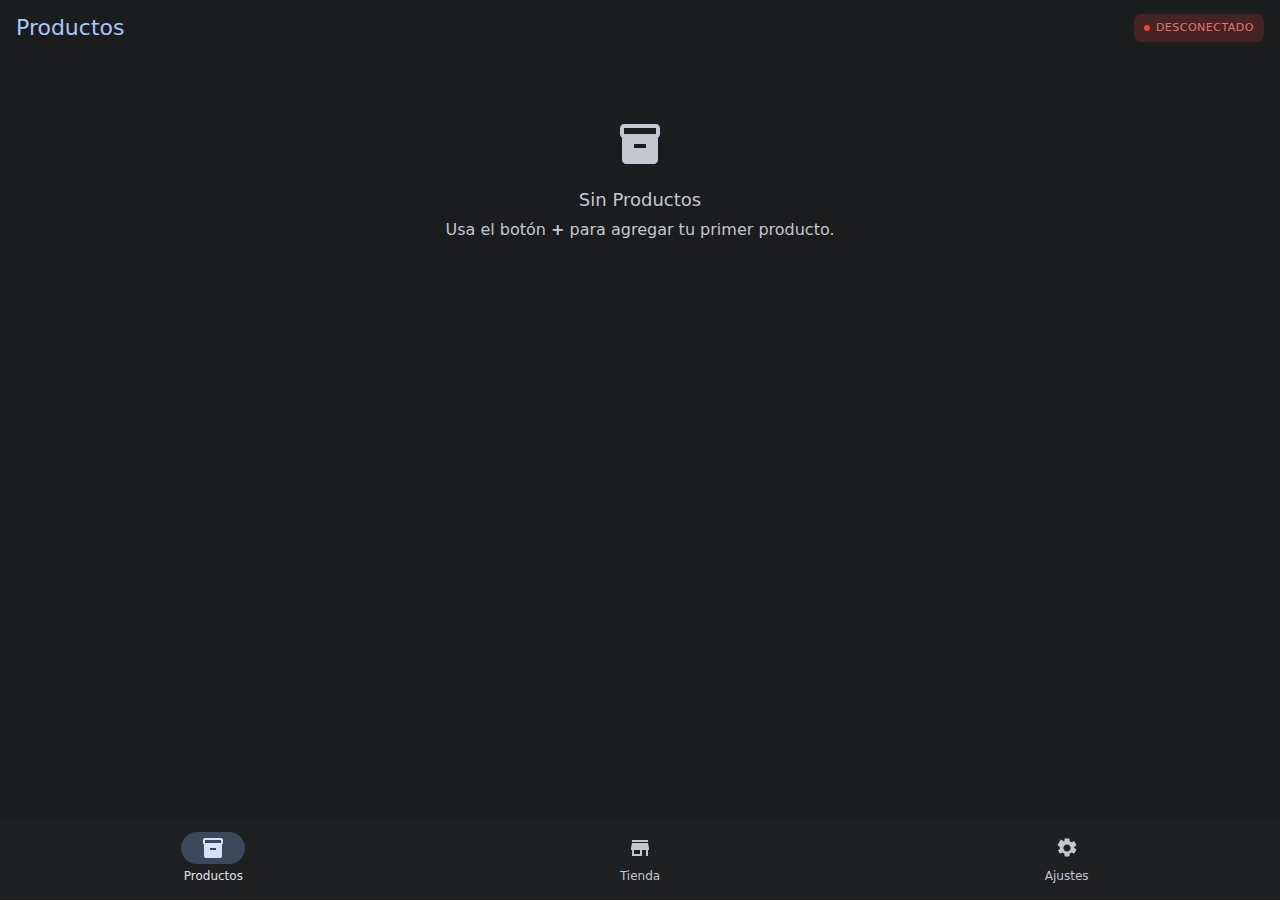
<file: app.html>
<!DOCTYPE html>
<html lang="es">
<head>
    <meta charset="UTF-8">
    <meta name="viewport" content="width=device-width, initial-scale=1.0, user-scalable=no">
    <title>Mi App</title>
    <script src="./supabase.js"></script>
    <style>
        /* Material Design 3 - Blue Dark Theme */
        :root {
            /* Primary colors */
            --md-sys-color-primary: #A8C7FA;
            --md-sys-color-on-primary: #0B3058;
            --md-sys-color-primary-container: #264772;
            --md-sys-color-on-primary-container: #D4E3FF;
            
            /* Secondary colors */
            --md-sys-color-secondary-container: #3A4859;
            --md-sys-color-on-secondary-container: #D6E3F7;
            
            /* Surface colors */
            --md-sys-color-background: #1A1C1E;
            --md-sys-color-on-background: #E2E2E6;
            --md-sys-color-surface: #1A1C1E;
            --md-sys-color-surface-container: #1E2022;
            --md-sys-color-surface-container-high: #292B2D;
            --md-sys-color-on-surface-variant: #C3C7CF;
            --md-sys-color-outline: #8D9199;
            
            /* Error colors */
            --md-sys-color-error: #F2B8B5;
            --md-sys-color-error-container: #8C1D18;
            
            /* Connection status colors */
            --status-checking-bg: rgba(158, 158, 158, 0.2);
            --status-checking-fg: #9e9e9e;
            --status-checking-dot: #757575;
            --status-online-bg: rgba(76, 175, 80, 0.2);
            --status-online-fg: #81c784;
            --status-online-dot: #4caf50;
            --status-offline-bg: rgba(244, 67, 54, 0.2);
            --status-offline-fg: #e57373;
            --status-offline-dot: #f44336;
            
            /* M3 spacing scale (8dp grid) */
            --spacing-1: 4px;
            --spacing-2: 8px;
            --spacing-3: 12px;
            --spacing-4: 16px;
            --spacing-5: 20px;
            --spacing-6: 24px;
            --spacing-8: 32px;
            --spacing-10: 40px;
            --spacing-12: 48px;
        }
        
        /* Global reset and base styles */
        * {
            margin: 0;
            padding: 0;
            box-sizing: border-box;
            -webkit-tap-highlight-color: transparent;
            font-family: 'Roboto', system-ui, -apple-system, sans-serif;
            -webkit-user-select: none;
            user-select: none;
        }
        
        html,
        body {
            height: 100%;
            overflow: hidden;
            background: var(--md-sys-color-background);
            color: var(--md-sys-color-on-background);
        }
        
        /* Splash screen */
        #splash-screen {
            position: fixed;
            inset: 0;
            display: flex;
            flex-direction: column;
            justify-content: center;
            align-items: center;
            gap: var(--spacing-6);
            background: var(--md-sys-color-background);
            z-index: 9999;
            transition: opacity 0.4s ease;
        }
        
        #splash-loader {
            width: var(--spacing-12);
            height: var(--spacing-12);
            border: 4px solid var(--md-sys-color-primary-container);
            border-top-color: var(--md-sys-color-primary);
            border-radius: 50%;
            animation: spin 1s linear infinite;
        }
        
        #splash-text {
            color: var(--md-sys-color-on-surface-variant);
            font-size: 14px;
            font-weight: 400;
            line-height: 20px;
            /* M3 Body Medium */
        }
        
        @keyframes spin {
            to {
                transform: rotate(360deg);
            }
        }

        /* View management */
        .view {
            position: fixed;
            inset: 0;
            display: none;
            flex-direction: column;
            background: var(--md-sys-color-background);
        }
        
        .view.active {
            display: flex;
            animation: fadeIn 0.3s;
        }
        
        @keyframes fadeIn {
            from {
                opacity: 0;
            }
            to {
                opacity: 1;
            }
        }
        
        /* Login and menu views */
        #login-view .content,
        #menu-view .content {
            flex: 1;
            overflow-y: auto;
        }
        
        #login-view .content {
            display: flex;
            flex-direction: column;
            justify-content: center;
            padding: var(--spacing-6);
            max-width: 400px;
            margin: 0 auto;
            width: 100%;
        }
        
        #menu-view .content {
            padding: var(--spacing-4);
            padding-bottom: 96px;
        }
        
        /* Authentication header */
        .auth-header {
            text-align: center;
            margin-bottom: var(--spacing-10);
        }
        
        .auth-header svg {
            width: 64px;
            height: 64px;
            fill: var(--md-sys-color-primary);
            margin-bottom: var(--spacing-4);
        }
        
        .auth-header h1 {
            font-size: 28px;
            font-weight: 400;
            line-height: 36px;
            color: var(--md-sys-color-on-background);
            /* M3 Headline Medium */
        }

        /* M3 Text Field Component */
        .text-field {
            position: relative;
            margin-bottom: var(--spacing-4);
        }
        
        .text-field label {
            position: absolute;
            left: var(--spacing-4);
            top: var(--spacing-2);
            font-size: 12px;
            font-weight: 400;
            line-height: 16px;
            color: var(--md-sys-color-on-surface-variant);
            pointer-events: none;
            transition: all 0.2s;
            /* M3 Body Small */
        }
        
        .text-field input {
            width: 100%;
            height: 56px;
            padding: var(--spacing-5) var(--spacing-4) var(--spacing-2) var(--spacing-4);
            background: var(--md-sys-color-surface-container);
            border: 1px solid var(--md-sys-color-outline);
            border-radius: var(--spacing-3);
            color: var(--md-sys-color-on-background);
            font-size: 16px;
            font-weight: 400;
            line-height: 24px;
            outline: none;
            /* M3 Body Large */
        }
        
        .text-field input:focus {
            border-color: var(--md-sys-color-primary);
            border-width: 2px;
            background: var(--md-sys-color-surface-container);
        }
        
        .text-field input:focus + label {
            color: var(--md-sys-color-primary);
        }

        /* M3 Button Components */
        .btn-filled {
            height: 40px;
            padding: 0 var(--spacing-6);
            background: var(--md-sys-color-primary);
            color: var(--md-sys-color-on-primary);
            border: none;
            border-radius: var(--spacing-5);
            font-size: 14px;
            font-weight: 500;
            line-height: 20px;
            cursor: pointer;
            /* M3 Filled Button - for primary actions */
            /* M3 Label Large */
        }
        
        .btn-text {
            height: 40px;
            padding: 0 var(--spacing-6);
            background: transparent;
            border: none;
            color: var(--md-sys-color-primary);
            font-size: 14px;
            font-weight: 500;
            line-height: 20px;
            cursor: pointer;
            /* M3 Text Button - for secondary/less prominent actions */
            /* M3 Label Large */
        }
        
        /* Top bar */
        .top-bar {
            height: 56px;
            padding: 0 var(--spacing-4);
            background: var(--md-sys-color-surface);
            display: flex;
            align-items: center;
            justify-content: space-between;
            flex-shrink: 0;
        }
        
        .top-bar-title {
            font-size: 22px;
            font-weight: 500;
            line-height: 28px;
            color: var(--md-sys-color-primary);
            /* M3 Title Large */
        }

        /* Connection status chip */
        .status-chip {
            height: 28px;
            padding: 0 10px;
            border-radius: var(--spacing-2);
            display: flex;
            align-items: center;
            gap: 6px;
            font-size: 11px;
            font-weight: 500;
            line-height: 16px;
            text-transform: uppercase;
            letter-spacing: 0.5px;
            background: var(--status-checking-bg);
            color: var(--status-checking-fg);
            /* M3 Label Small */
        }
        
        .status-dot {
            width: 6px;
            height: 6px;
            border-radius: 50%;
            background: var(--status-checking-dot);
        }
        
        .status-chip.checking {
            background: var(--status-checking-bg);
            color: var(--status-checking-fg);
        }
        
        .status-chip.checking .status-dot {
            background: var(--status-checking-dot);
        }
        
        .status-chip.online {
            background: var(--status-online-bg);
            color: var(--status-online-fg);
        }
        
        .status-chip.online .status-dot {
            background: var(--status-online-dot);
        }
        
        .status-chip.offline {
            background: var(--status-offline-bg);
            color: var(--status-offline-fg);
        }
        
        .status-chip.offline .status-dot {
            background: var(--status-offline-dot);
        }

        /* Page management */
        .page {
            display: none;
        }
        
        .page.active {
            display: block;
        }
        
        /* Products grid */
        #products-page {
            display: grid;
            grid-template-columns: repeat(auto-fill, minmax(160px, 1fr));
            gap: var(--spacing-3);
        }
        
        /* M3 Card Component */
        .card {
            background: var(--md-sys-color-surface-container-high);
            border-radius: var(--spacing-4);
            padding: var(--spacing-4);
            margin-bottom: var(--spacing-3);
            display: flex;
            flex-direction: column;
        }
        
        /* Empty state */
        .empty-state {
            grid-column: 1 / -1;
            text-align: center;
            padding: var(--spacing-12) var(--spacing-6);
            color: var(--md-sys-color-on-surface-variant);
        }
        
        .empty-state svg {
            width: var(--spacing-12);
            height: var(--spacing-12);
            fill: currentColor;
            margin-bottom: var(--spacing-4);
        }
        
        .empty-state h3 {
            font-size: 18px;
            font-weight: 500;
            line-height: 24px;
            color: var(--md-sys-color-on-surface);
            margin-bottom: var(--spacing-2);
            /* M3 Title Medium */
        }

        /* Product card */
        .card-product {
            justify-content: space-between;
            min-height: 120px;
        }
        
        .card-product .name {
            font-size: 16px;
            font-weight: 500;
            line-height: 24px;
            color: var(--md-sys-color-on-background);
            /* M3 Body Large */
        }
        
        .card-product .category {
            font-size: 12px;
            font-weight: 400;
            line-height: 16px;
            color: var(--md-sys-color-on-surface-variant);
            margin-top: var(--spacing-1);
            /* M3 Body Small */
        }
        
        .card-product .price {
            font-size: 18px;
            font-weight: 700;
            line-height: 24px;
            color: var(--md-sys-color-primary);
            /* Custom - emphasized price */
        }
        
        .card-actions {
            display: flex;
            justify-content: space-between;
            align-items: center;
            margin-top: var(--spacing-3);
        }
        
        /* Icon button */
        .icon-btn {
            background: none;
            border: none;
            color: var(--md-sys-color-on-surface-variant);
            padding: var(--spacing-2);
            border-radius: 50%;
            cursor: pointer;
            margin: calc(-1 * var(--spacing-2));
            /* M3 Icon Button */
        }
        
        .icon-btn:hover {
            background: rgba(255, 255, 255, 0.08);
        }
        
        .icon-btn:active {
            background: rgba(255, 255, 255, 0.12);
        }

        /* M3 Floating Action Button (FAB) */
        .fab {
            position: fixed;
            bottom: 96px;
            right: var(--spacing-4);
            width: 56px;
            height: 56px;
            background: var(--md-sys-color-primary-container);
            color: var(--md-sys-color-on-primary-container);
            border: none;
            border-radius: var(--spacing-4);
            display: none;
            align-items: center;
            justify-content: center;
            z-index: 50;
            cursor: pointer;
            box-shadow: 0 2px 4px rgba(0, 0, 0, 0.2);
            /* M3 FAB - for primary screen action */
        }
        
        .fab svg {
            width: 24px;
            height: 24px;
            fill: currentColor;
        }
        
        .fab:hover {
            box-shadow: 0 4px 8px rgba(0, 0, 0, 0.3);
        }

        /* M3 Navigation Bar */
        .nav-bar {
            position: fixed;
            bottom: 0;
            left: 0;
            right: 0;
            height: 80px;
            background: var(--md-sys-color-surface-container);
            display: flex;
            justify-content: space-around;
            z-index: 100;
        }
        
        .nav-item {
            flex: 1;
            display: flex;
            flex-direction: column;
            align-items: center;
            gap: var(--spacing-1);
            padding: var(--spacing-3) 0;
            background: none;
            border: none;
            color: var(--md-sys-color-on-surface-variant);
            cursor: pointer;
        }
        
        .nav-icon {
            width: 64px;
            height: 32px;
            border-radius: var(--spacing-4);
            display: flex;
            align-items: center;
            justify-content: center;
            transition: background-color 0.2s;
        }
        
        .nav-icon svg {
            width: 24px;
            height: 24px;
            fill: currentColor;
        }
        
        .nav-item.active .nav-icon {
            background: var(--md-sys-color-secondary-container);
            color: var(--md-sys-color-on-secondary-container);
        }
        
        .nav-item.active {
            color: var(--md-sys-color-on-surface);
        }
        
        .nav-label {
            font-size: 12px;
            font-weight: 500;
            line-height: 16px;
            /* M3 Label Medium */
        }

        /* M3 Modal and Bottom Sheet overlays */
        .modal-overlay,
        .bottom-sheet-overlay {
            position: fixed;
            inset: 0;
            background: rgba(26, 28, 30, 0.6);
            -webkit-backdrop-filter: blur(8px);
            backdrop-filter: blur(8px);
            display: none;
            z-index: 200;
            opacity: 0;
            transition: opacity 0.3s ease;
        }
        
        .bottom-sheet-overlay {
            align-items: flex-end;
        }
        
        .modal-overlay {
            align-items: center;
            justify-content: center;
        }
        
        .bottom-sheet-overlay.active,
        .modal-overlay.active {
            display: flex;
            opacity: 1;
        }
        
        /* M3 Modal */
        .modal {
            background: var(--md-sys-color-surface-container-high);
            border-radius: 28px;
            padding: var(--spacing-6);
            width: 90%;
            max-width: 320px;
        }
        
        .modal-title {
            font-size: 24px;
            font-weight: 400;
            line-height: 32px;
            margin-bottom: var(--spacing-6);
            color: var(--md-sys-color-on-surface);
            /* M3 Headline Small */
        }
        
        .modal-actions {
            display: flex;
            justify-content: flex-end;
            gap: var(--spacing-2);
            margin-top: var(--spacing-6);
        }

        /* M3 Bottom Sheet */
        .bottom-sheet-content {
            background: var(--md-sys-color-surface-container-high);
            width: 100%;
            padding: var(--spacing-4);
            padding-bottom: var(--spacing-8);
            border-radius: 28px 28px 0 0;
            transform: translateY(100%);
            transition: transform 0.3s ease-out;
        }
        
        .bottom-sheet-overlay.active .bottom-sheet-content {
            transform: translateY(0);
        }
        
        .bottom-sheet-title {
            font-size: 20px;
            font-weight: 500;
            line-height: 28px;
            margin-bottom: var(--spacing-4);
            padding: 0 var(--spacing-2);
            white-space: nowrap;
            overflow: hidden;
            text-overflow: ellipsis;
            color: var(--md-sys-color-on-surface);
            /* M3 Title Medium */
        }
        
        .bottom-sheet-item {
            display: flex;
            align-items: center;
            gap: var(--spacing-4);
            width: 100%;
            padding: var(--spacing-3) var(--spacing-2);
            border: none;
            background: transparent;
            color: var(--md-sys-color-on-surface-variant);
            font-size: 16px;
            font-weight: 400;
            line-height: 24px;
            text-align: left;
            border-radius: var(--spacing-2);
            cursor: pointer;
            /* M3 Body Large */
        }
        
        .bottom-sheet-item:active {
            background: rgba(255, 255, 255, 0.05);
        }
        
        .bottom-sheet-item svg {
            width: 24px;
            height: 24px;
            fill: currentColor;
        }
    </style>
</head>
<body>
    <div id="splash-screen">
        <div id="splash-loader"></div>
        <span id="splash-text">Iniciando...</span>
    </div>
    
    <div id="app-container"></div>
    
    <div class="bottom-sheet-overlay" id="bottom-sheet-menu" onclick="closeBottomSheet()"></div>
    <div class="modal-overlay" id="modal-overlay"></div>

    <!-- Templates for dynamic views -->
    <template id="template-login">
        <div id="login-view" class="view">
            <main class="content">
                <header class="auth-header">
                    <svg viewBox="0 0 24 24" aria-hidden="true">
                        <path d="M18 8h-1V6c0-2.76-2.24-5-5-5S7 3.24 7 6v2H6c-1.1 0-2 .9-2 2v10c0 1.1.9 2 2 2h12c1.1 0 2-.9 2-2V10c0-1.1-.9-2-2-2zM9 8V6c0-1.66 1.34-3 3-3s3 1.34 3 3v2H9zm9 12H6V10h12v10zm-6-3c1.1 0 2-.9 2-2s-.9-2-2-2-2 .9-2 2 .9 2 2 2z"/>
                    </svg>
                    <h1>Bienvenido</h1>
                </header>
                
                <form id="login-form" onsubmit="event.preventDefault(); handleLogin();">
                    <div class="text-field">
                        <input 
                            type="email" 
                            id="l-email" 
                            placeholder="Correo electrónico" 
                            autocomplete="email" 
                            aria-label="Correo electrónico"
                            required
                        />
                        <label for="l-email">Correo electrónico</label>
                    </div>
                    <div class="text-field">
                        <input 
                            type="password" 
                            id="l-pass" 
                            placeholder="Contraseña" 
                            autocomplete="current-password" 
                            aria-label="Contraseña"
                            required
                        />
                        <label for="l-pass">Contraseña</label>
                    </div>
                    <button type="submit" class="btn-filled" style="width:100%;margin-top:16px;">
                        Iniciar Sesión
                    </button>
                    <button type="button" class="btn-text" style="width:100%;margin-top:8px;" onclick="showSubView('register')">
                        Crear una cuenta
                    </button>
                </form>
                
                <form id="register-form" style="display:none;" onsubmit="event.preventDefault(); handleRegister();">
                    <div class="text-field">
                        <input 
                            type="email" 
                            id="r-email" 
                            placeholder="Correo electrónico" 
                            autocomplete="email" 
                            aria-label="Correo electrónico"
                            required
                        />
                        <label for="r-email">Correo electrónico</label>
                    </div>
                    <div class="text-field">
                        <input 
                            type="password" 
                            id="r-pass" 
                            placeholder="Contraseña (mín 6 caracteres)" 
                            aria-label="Contraseña"
                            minlength="6"
                            required
                        />
                        <label for="r-pass">Contraseña</label>
                    </div>
                    <div class="text-field">
                        <input 
                            type="password" 
                            id="r-pass-confirm" 
                            placeholder="Confirmar contraseña" 
                            aria-label="Confirmar contraseña"
                            required
                        />
                        <label for="r-pass-confirm">Confirmar contraseña</label>
                    </div>
                    <button type="submit" class="btn-filled" style="width:100%;margin-top:16px;">
                        Crear Cuenta
                    </button>
                    <button type="button" class="btn-text" style="width:100%;margin-top:8px;" onclick="showSubView('login')">
                        Ya tengo una cuenta
                    </button>
                </form>
            </main>
        </div>
    </template>
    
    <template id="template-menu">
        <div id="menu-view" class="view">
            <header class="top-bar">
                <h2 class="top-bar-title" id="page-title">Productos</h2>
                <div id="status-chip" class="status-chip" role="status" aria-live="polite">
                    <div class="status-dot"></div>
                    <span id="status-text">...</span>
                </div>
            </header>
            
            <main class="content">
                <section id="products-page" class="page" aria-label="Página de productos"></section>
                <section id="store-page" class="page" aria-label="Página de tienda"></section>
                <section id="settings-page" class="page" aria-label="Página de ajustes"></section>
            </main>
            
            <button 
                class="fab" 
                id="fab" 
                onclick="openProductModal()" 
                aria-label="Agregar nuevo producto"
            >
                <svg viewBox="0 0 24 24" fill="currentColor" aria-hidden="true">
                    <path d="M19 13h-6v6h-2v-6H5v-2h6V5h2v6h6v2z"/>
                </svg>
            </button>
            
            <nav class="nav-bar" aria-label="Navegación principal">
                <button 
                    class="nav-item" 
                    data-page="products-page" 
                    onclick="navigateTo('products-page', this)"
                    aria-label="Productos"
                >
                    <div class="nav-icon">
                        <svg viewBox="0 0 24 24" aria-hidden="true">
                            <path d="M20 2H4c-1 0-2 .9-2 2v3.01c0 .72.43 1.34 1 1.69V20c0 1.1 1.1 2 2 2h14c.9 0 2-.9 2-2V8.7c.57-.35 1-.97 1-1.69V4c0-1.1-1-2-2-2zm-5 12H9v-2h6v2zm5-7H4V4h16v3z"/>
                        </svg>
                    </div>
                    <span class="nav-label">Productos</span>
                </button>
                <button 
                    class="nav-item" 
                    data-page="store-page" 
                    onclick="navigateTo('store-page', this)"
                    aria-label="Tienda"
                >
                    <div class="nav-icon">
                        <svg viewBox="0 0 24 24" aria-hidden="true">
                            <path d="M20 4H4v2h16V4zm1 10v-2l-1-5H4l-1 5v2h1v6h10v-6h4v6h2v-6h1zm-9 4H6v-4h6v4z"/>
                        </svg>
                    </div>
                    <span class="nav-label">Tienda</span>
                </button>
                <button 
                    class="nav-item" 
                    data-page="settings-page" 
                    onclick="navigateTo('settings-page', this)"
                    aria-label="Ajustes"
                >
                    <div class="nav-icon">
                        <svg viewBox="0 0 24 24" aria-hidden="true">
                            <path d="M19.14 12.94c.04-.31.06-.63.06-.94s-.02-.63-.06-.94l2.03-1.58c.18-.14.23-.41.12-.61l-1.92-3.32c-.12-.22-.37-.29-.59-.22l-2.39.96c-.5-.38-1.03-.7-1.62-.94l-.36-2.54c-.04-.24-.24-.41-.48-.41h-3.84c-.24 0-.43.17-.47.41l-.36 2.54c-.59-.24-1.13-.57-1.62-.94l-2.39-.96c-.22-.08-.47 0 .59-.22L2.74 8.87c-.12.21-.08.47.12.61l2.03 1.58c-.04.31-.06.63-.06.94s.02.63.06.94l-2.03 1.58c-.18-.14-.23-.41-.12-.61l1.92 3.32c.12.22.37.29.59.22l2.39-.96c.5.38 1.03.7 1.62.94l.36 2.54c.05.24.24.41.48.41h3.84c.24 0 .44-.17.47-.41l.36-2.54c.59-.24 1.13-.56 1.62-.94l2.39.96c.22.08.47 0 .59-.22l1.92-3.32c.12-.22.07-.47-.12-.61l-2.01-1.58zM12 15.6c-1.98 0-3.6-1.62-3.6-3.6s1.62-3.6 3.6-3.6 3.6 1.62 3.6 3.6-1.62 3.6-3.6 3.6z"/>
                        </svg>
                    </div>
                    <span class="nav-label">Ajustes</span>
                </button>
            </nav>
        </div>
    </template>

    <script>
        const SUPABASE_URL = 'https://ozivukumwofkhpruzoig.supabase.co';
        const SUPABASE_ANON_KEY = 'eyJhbGciOiJIUzI1NiIsInR5cCI6IkpXVCJ9.eyJpc3MiOiJzdXBhYmFzZSIsInJlZiI6Im96aXZ1a3Vtd29ma2hwcnV6b2lnIiwicm9sZSI6ImFub24iLCJpYXQiOjE3NjE4NTIzMjQsImV4cCI6MjA3NzQyODMyNH0.GgT7ssx4NXXDPb1tXyuRjpM1yi245Gf62gAjx7jTBcg';
        const supabase = window.supabase.createClient(SUPABASE_URL, SUPABASE_ANON_KEY);
        let USER_ID = null, STORE = null, PRODUCTS = [], networkMonitorInterval = null;

        document.addEventListener('DOMContentLoaded', async () => {
            const app = document.getElementById('app-container');
            const splashText = document.getElementById('splash-text');
            const splashScreen = document.getElementById('splash-screen');
            let currentSession = null;

            const initializeView = (session) => {
                const hasSession = !!session;
                splashText.textContent = hasSession ? 'Sesión encontrada. Cargando menú...' : 'No hay sesión.';
                
                app.innerHTML = ''; // Limpiar contenedor
                const template = document.getElementById(hasSession ? 'template-menu' : 'template-login');
                const view = template.content.cloneNode(true);
                app.appendChild(view);
                
                setTimeout(() => {
                    splashScreen.style.opacity = '0';
                    splashScreen.style.pointerEvents = 'none';
                    const viewElement = app.querySelector('.view');
                    if (viewElement) viewElement.classList.add('active');

                    if (hasSession) {
                        USER_ID = session.user.id;
                        initializeMenu();
                    }
                }, 300);
                
                currentSession = session;
            };

            // Offline-first session verification
            splashText.textContent = 'Verificando sesión...';
            const isOnline = navigator.onLine;
            
            if (isOnline) {
                // ONLINE: Validate token with server
                const { data: { session } } = await supabase.auth.getSession();
                
                if (session) {
                    // Valid session - store token for offline use
                    localStorage.setItem('session_token', session.access_token);
                    localStorage.setItem('user_id', session.user.id);
                    initializeView(session);
                } else {
                    // No valid session - clear stored token
                    localStorage.removeItem('session_token');
                    localStorage.removeItem('user_id');
                    initializeView(null);
                }
            } else {
                // OFFLINE: Check for cached token
                const cachedToken = localStorage.getItem('session_token');
                const cachedUserId = localStorage.getItem('user_id');
                
                if (cachedToken && cachedUserId) {
                    // Create a minimal session object for offline use
                    const offlineSession = {
                        access_token: cachedToken,
                        user: { id: cachedUserId }
                    };
                    initializeView(offlineSession);
                } else {
                    // No cached token - redirect to login
                    initializeView(null);
                }
            }
            
            // Listen for auth changes (login/logout)
            supabase.auth.onAuthStateChange((_event, newSession) => {
                // Only reinitialize if session state actually changed
                if ((!currentSession && newSession) || (currentSession && !newSession)) {
                    // Store token on successful login
                    if (newSession) {
                        localStorage.setItem('session_token', newSession.access_token);
                        localStorage.setItem('user_id', newSession.user.id);
                    } else {
                        // Clear token on logout
                        localStorage.removeItem('session_token');
                        localStorage.removeItem('user_id');
                    }
                    initializeView(newSession);
                }
            });
        });

        /**
         * Toggle between login and register sub-views
         */
        function showSubView(subViewId) {
            const loginForm = document.getElementById('login-form');
            const registerForm = document.getElementById('register-form');
            
            if (subViewId === 'login') {
                loginForm.style.display = 'block';
                registerForm.style.display = 'none';
            } else {
                loginForm.style.display = 'none';
                registerForm.style.display = 'block';
            }
        }
        
        /**
         * Handle login form submission
         */
        async function handleLogin() {
            const email = document.getElementById('l-email').value.trim();
            const password = document.getElementById('l-pass').value;
            
            if (!email || !password) {
                return showToast('Completa los campos');
            }
            
            const { error } = await supabase.auth.signInWithPassword({
                email: email,
                password: password
            });
            
            if (error) {
                showToast(`Error: ${error.message}`);
            }
        }
        
        /**
         * Handle registration form submission
         */
        async function handleRegister() {
            const email = document.getElementById('r-email').value.trim();
            const password = document.getElementById('r-pass').value;
            const confirmPassword = document.getElementById('r-pass-confirm').value;
            
            if (!email || !password) {
                return showToast('Completa campos');
            }
            
            if (password.length < 6) {
                return showToast('Contraseña muy corta');
            }
            
            if (password !== confirmPassword) {
                return showToast('Las contraseñas no coinciden');
            }
            
            const { data, error } = await supabase.auth.signUp({
                email: email,
                password: password
            });
            
            if (error) {
                showToast(`Error: ${error.message}`);
            } else {
                showToast('¡Cuenta creada! Revisa tu correo para confirmar.');
                showSubView('login');
            }
        }
        
        /**
         * Handle user logout
         */
        async function handleLogout() {
            try {
                await supabase.auth.signOut();
            } finally {
                localStorage.removeItem('session_token');
                localStorage.removeItem('user_id');
            }
        }

        /**
         * Initialize the main menu view
         */
        function initializeMenu() {
            loadCache();
            renderAllUI();
            refreshData();
            startNetworkMonitor();
            navigateTo('products-page', document.querySelector('.nav-item[data-page="products-page"]'));
        }
        
        /**
         * Load cached data from localStorage
         */
        function loadCache() {
            const storeCache = localStorage.getItem('store_cache');
            if (storeCache && storeCache !== 'null') {
                STORE = JSON.parse(storeCache);
            }
            
            const productsCache = localStorage.getItem('products_cache');
            if (productsCache && productsCache !== 'null') {
                PRODUCTS = JSON.parse(productsCache);
            }
        }
        
        /**
         * Refresh data from Supabase and update cache
         */
        async function refreshData() {
            if (!USER_ID) {
                return;
            }
            
            // Fetch store request
            const { data: storeData } = await supabase
                .from('store_requests')
                .select('*')
                .eq('user_id', USER_ID)
                .maybeSingle();
            
            STORE = storeData;
            localStorage.setItem('store_cache', JSON.stringify(storeData));
            
            // Fetch products if store is approved
            if (STORE?.status === 'approved') {
                const { data: productsData } = await supabase
                    .from('products')
                    .select('*')
                    .eq('store_id', STORE.id)
                    .order('name', { ascending: true });
                
                PRODUCTS = productsData || [];
            } else {
                PRODUCTS = [];
            }
            
            localStorage.setItem('products_cache', JSON.stringify(PRODUCTS));
            renderAllUI();
        }
        
        /**
         * Render all UI sections
         */
        function renderAllUI() {
            renderStore();
            renderProducts();
            renderSettings();
        }
        
        /**
         * Render the store page
         */
        function renderStore() {
            const storePage = document.getElementById('store-page');
            if (!storePage) {
                return;
            }
            
            if (!STORE) {
                // No store request yet
                storePage.innerHTML = renderEmptyState(
                    'storefront',
                    'Sin Tienda',
                    'Crea tu perfil para vender.',
                    'Crear Tienda',
                    'openStoreModal()'
                );
            } else if (STORE.status === 'approved') {
                // Store is approved - show details
                storePage.innerHTML = `
                    <div class="card" style="position:relative;">
                        <button 
                            class="icon-btn" 
                            onclick="openStoreModal(STORE)" 
                            style="position:absolute;top:12px;right:12px;"
                            aria-label="Editar tienda"
                        >
                            <svg viewBox="0 0 24 24" fill="currentColor" width="24" height="24" aria-hidden="true">
                                <path d="M3 17.25V21h3.75L17.81 9.94l-3.75-3.75L3 17.25zM20.71 7.04c.39-.39.39-1.02 0-1.41l-2.34-2.34c-.39-.39-1.02-.39-1.41 0l-1.83 1.83 3.75 3.75 1.83-1.83z"/>
                            </svg>
                        </button>
                        <h2 style="font-size:20px;color:var(--md-sys-color-primary);padding-right:40px;">
                            ${STORE.business_name}
                        </h2>
                        <p style="color:var(--md-sys-color-on-surface-variant);font-size:14px;margin-top:4px;">
                            ${STORE.business_type || 'Negocio'}
                        </p>
                        <div style="margin-top:16px;font-size:14px;color:var(--md-sys-color-on-surface-variant);display:flex;flex-direction:column;gap:8px;">
                            <div>📞 ${STORE.phone}</div>
                            <div>✉️ ${STORE.email}</div>
                            <div>📍 ${STORE.address || 'Sin dirección'}</div>
                        </div>
                    </div>
                `;
            } else {
                // Store is pending or rejected
                const isRejected = STORE.status === 'rejected';
                storePage.innerHTML = renderEmptyState(
                    isRejected ? 'error' : 'pending',
                    isRejected ? 'Rechazada' : 'En Revisión',
                    STORE.rejection_reason || 'Tu solicitud se está procesando.',
                    'Actualizar',
                    'refreshData()',
                    true
                );
            }
        }

        /**
         * Render the products page
         */
        function renderProducts() {
            const productsPage = document.getElementById('products-page');
            if (!productsPage) {
                return;
            }
            
            if (!STORE || STORE.status !== 'approved') {
                productsPage.innerHTML = renderEmptyState(
                    'lock',
                    'Tienda No Aprobada',
                    'Necesitas una tienda activa para agregar productos.',
                    'Ir a Tienda',
                    "navigateTo('store-page',document.querySelector('[data-page=store-page]'))",
                    true
                );
            } else if (PRODUCTS.length === 0) {
                productsPage.innerHTML = renderEmptyState(
                    'inventory_2',
                    'Sin Productos',
                    'Usa el botón <b>+</b> para agregar tu primer producto.'
                );
            } else {
                productsPage.innerHTML = PRODUCTS.map(product => `
                    <div class="card card-product">
                        <div style="flex:1;">
                            <div class="name">${product.name}</div>
                            <div class="category">${product.category || 'General'}</div>
                        </div>
                        <div class="card-actions">
                            <div class="price">$${product.price}</div>
                            <button 
                                class="icon-btn" 
                                onclick="showProductMenu(${product.id})"
                                aria-label="Opciones del producto ${product.name}"
                            >
                                <svg viewBox="0 0 24 24" fill="currentColor" width="24" height="24" aria-hidden="true">
                                    <path d="M12 8c1.1 0 2-.9 2-2s-.9-2-2-2-2 .9-2 2 .9 2 2 2zm0 2c-1.1 0-2 .9-2 2s.9 2 2 2 2-.9 2-2-.9-2-2-2zm0 6c-1.1 0-2 .9-2 2s.9 2 2 2 2-.9 2-2-.9-2-2-2z"/>
                                </svg>
                            </button>
                        </div>
                    </div>
                `).join('');
            }
        }
        
        /**
         * Render the settings page
         */
        function renderSettings() {
            const settingsPage = document.getElementById('settings-page');
            if (!settingsPage) {
                return;
            }
            
            // Only show delete store button if user has a store
            const deleteStoreSection = STORE ? `
                <div class="card" onclick="confirmDeleteStore()" style="cursor:pointer;margin-bottom:16px;">
                    <div style="display:flex;align-items:center;gap:16px;">
                        <div style="width:40px;height:40px;background:var(--md-sys-color-error-container);border-radius:50%;display:flex;align-items:center;justify-content:center;">
                            <svg viewBox="0 0 24 24" style="width:20px;height:20px;fill:var(--md-sys-color-error);" aria-hidden="true">
                                <path d="M6 19c0 1.1.9 2 2 2h8c1.1 0 2-.9 2-2V7H6v12zM19 4h-3.5l-1-1h-5l-1 1H5v2h14V4z"/>
                            </svg>
                        </div>
                        <div style="color:var(--md-sys-color-error);font-weight:500;">
                            Eliminar Tienda
                        </div>
                    </div>
                </div>
            ` : '';
            
            settingsPage.innerHTML = `
                ${deleteStoreSection}
                <div class="card" onclick="handleLogout()" style="cursor:pointer;">
                    <div style="display:flex;align-items:center;gap:16px;">
                        <div style="width:40px;height:40px;background:var(--md-sys-color-error-container);border-radius:50%;display:flex;align-items:center;justify-content:center;">
                            <svg viewBox="0 0 24 24" style="width:20px;height:20px;fill:var(--md-sys-color-error);" aria-hidden="true">
                                <path d="M17 7l-1.41 1.41L18.17 11H8v2h10.17l-2.58 2.58L17 17l5-5zM4 5h8V3H4c-1.1 0-2 .9-2 2v14c0 1.1.9 2 2 2h8v-2H4V5z"/>
                            </svg>
                        </div>
                        <div style="color:var(--md-sys-color-error);font-weight:500;">
                            Cerrar Sesión
                        </div>
                    </div>
                </div>
            `;
        }

        /**
         * Render empty state component
         */
        function renderEmptyState(iconType, title, subtitle, buttonText, buttonAction, isSecondaryButton) {
            const icons = {
                storefront: '<svg viewBox="0 0 24 24" aria-hidden="true"><path d="M20 4H4v2h16V4zm1 10v-2l-1-5H4l-1 5v2h1v6h10v-6h4v6h2v-6h1zm-9 4H6v-4h6v4z"/></svg>',
                inventory_2: '<svg viewBox="0 0 24 24" aria-hidden="true"><path d="M20 2H4c-1 0-2 .9-2 2v3.01c0 .72.43 1.34 1 1.69V20c0 1.1 1.1 2 2 2h14c.9 0 2-.9 2-2V8.7c.57-.35 1-.97 1-1.69V4c0-1.1-1-2-2-2zm-5 12H9v-2h6v2zm5-7H4V4h16v3z"/></svg>',
                lock: '<svg viewBox="0 0 24 24" aria-hidden="true"><path d="M12 2C9.24 2 7 4.24 7 7v3H6c-1.1 0-2 .9-2 2v8c0 1.1.9 2 2 2h12c1.1 0 2-.9 2-2v-8c0-1.1-.9-2-2-2h-1V7c0-2.76-2.24-5-5-5zm0 2c1.66 0 3 1.34 3 3v3H9V7c0-1.66 1.34-3 3-3z"/></svg>',
                pending: '<svg viewBox="0 0 24 24" aria-hidden="true"><path d="M12 2C6.48 2 2 6.48 2 12s4.48 10 10 10 10-4.48 10-10S17.52 2 12 2zm0 18c-4.41 0-8-3.59-8-8s3.59-8 8-8 8 3.59 8 8-3.59 8-8 8zm-1-13h2v6h-2zm0 8h2v2h-2z"/></svg>',
                error: '<svg viewBox="0 0 24 24" aria-hidden="true"><path d="M12 2C6.48 2 2 6.48 2 12s4.48 10 10 10 10-4.48 10-10S17.52 2 12 2zm1 15h-2v-2h2v2zm0-4h-2V7h2v6z"/></svg>'
            };
            
            const buttonHtml = buttonText 
                ? `<button class="${isSecondaryButton ? 'btn-tonal' : 'btn-filled'}" onclick="${buttonAction}" style="margin-top:16px;">${buttonText}</button>` 
                : '';
            
            return `
                <div class="empty-state">
                    ${icons[iconType]}
                    <h3>${title}</h3>
                    <p>${subtitle}</p>
                    ${buttonHtml}
                </div>
            `;
        }
        
        /**
         * Navigate to a different page within the app
         */
        function navigateTo(pageId, navButton) {
            // Hide all pages
            document.querySelectorAll('.page').forEach(page => {
                page.classList.remove('active');
                page.style.display = 'none';
            });
            
            // Show selected page
            const selectedPage = document.getElementById(pageId);
            if (selectedPage) {
                selectedPage.classList.add('active');
                selectedPage.style.display = 'block';
            }
            
            // Update navigation buttons
            document.querySelectorAll('.nav-item').forEach(item => {
                item.classList.remove('active');
            });
            if (navButton) {
                navButton.classList.add('active');
            }
            
            // Update page title
            const titles = {
                'products-page': 'Productos',
                'store-page': 'Mi Tienda',
                'settings-page': 'Ajustes'
            };
            
            const titleElement = document.getElementById('page-title');
            if (titleElement) {
                titleElement.textContent = titles[pageId];
            }
            
            updateFabVisibility();
        }
        
        /**
         * Update FAB visibility based on current page
         */
        function updateFabVisibility() {
            const fab = document.getElementById('fab');
            if (!fab) {
                return;
            }
            
            const isProductsPage = document.getElementById('products-page')?.classList.contains('active');
            fab.style.display = (isProductsPage && STORE?.status === 'approved') ? 'flex' : 'none';
        }
        
        /**
         * Open modal dialog
         */
        function openModal(html) {
            const overlay = document.getElementById('modal-overlay');
            overlay.innerHTML = `<div class="modal" onclick="event.stopPropagation()">${html}</div>`;
            overlay.classList.add('active');
        }
        
        /**
         * Close modal dialog
         */
        function closeModal() {
            const overlay = document.getElementById('modal-overlay');
            overlay.classList.remove('active');
        }
        
        /**
         * Open bottom sheet menu
         */
        function openBottomSheet(html) {
            const overlay = document.getElementById('bottom-sheet-menu');
            overlay.innerHTML = `<div class="bottom-sheet-content" onclick="event.stopPropagation()">${html}</div>`;
            overlay.classList.add('active');
        }
        
        /**
         * Close bottom sheet menu
         */
        function closeBottomSheet() {
            const overlay = document.getElementById('bottom-sheet-menu');
            overlay.classList.remove('active');
        }
        
        /**
         * Open store modal for creating/editing store
         */
        function openStoreModal(storeData = null) {
            const title = storeData ? 'Editar' : 'Crear';
            
            openModal(`
                <div class="modal-title">${title} Tienda</div>
                <div class="text-field">
                    <input 
                        id="st-name" 
                        value="${storeData?.business_name || ''}" 
                        placeholder="Nombre del Negocio" 
                        aria-label="Nombre del Negocio"
                    />
                    <label for="st-name">Nombre del Negocio</label>
                </div>
                <div class="text-field">
                    <input 
                        id="st-type" 
                        value="${storeData?.business_type || ''}" 
                        placeholder="Tipo (ej: Restaurante)" 
                        aria-label="Tipo de Negocio"
                    />
                    <label for="st-type">Tipo de Negocio</label>
                </div>
                <div class="text-field">
                    <input 
                        id="st-phone" 
                        value="${storeData?.phone || ''}" 
                        placeholder="Teléfono" 
                        aria-label="Teléfono"
                    />
                    <label for="st-phone">Teléfono</label>
                </div>
                <div class="text-field">
                    <input 
                        id="st-email" 
                        value="${storeData?.email || ''}" 
                        placeholder="Email" 
                        aria-label="Email"
                    />
                    <label for="st-email">Email</label>
                </div>
                <div class="text-field">
                    <input 
                        id="st-address" 
                        value="${storeData?.address || ''}" 
                        placeholder="Dirección" 
                        aria-label="Dirección"
                    />
                    <label for="st-address">Dirección</label>
                </div>
                <div class="modal-actions">
                    <button class="btn-text" onclick="closeModal()">Cancelar</button>
                    <button class="btn-filled" id="store-save-btn" onclick="submitStore()">Guardar</button>
                </div>
            `);
        }
        
        /**
         * Submit store form
         */
        async function submitStore() {
            const businessName = document.getElementById('st-name').value.trim();
            const phone = document.getElementById('st-phone').value.trim();
            const email = document.getElementById('st-email').value.trim();
            const saveBtn = document.getElementById('store-save-btn');
            
            if (!businessName || !phone || !email) {
                return showToast('Nombre, teléfono y email requeridos');
            }
            
            // Disable button and show loading state
            if (saveBtn) {
                saveBtn.disabled = true;
                saveBtn.textContent = 'Guardando...';
            }
            
            const storeData = {
                user_id: USER_ID,
                business_name: businessName,
                business_type: document.getElementById('st-type').value.trim(),
                phone: phone,
                email: email,
                address: document.getElementById('st-address').value.trim(),
                status: STORE?.status || 'pending'
            };
            
            const result = STORE
                ? await supabase.from('store_requests').update(storeData).eq('user_id', USER_ID)
                : await supabase.from('store_requests').insert([storeData]);
            
            if (result.error) {
                showToast(`Error: ${result.error.message}`);
                // Re-enable button on error
                if (saveBtn) {
                    saveBtn.disabled = false;
                    saveBtn.textContent = 'Guardar';
                }
            } else {
                closeModal();
                showToast(STORE ? 'Tienda actualizada' : 'Solicitud enviada');
                await refreshData();
            }
        }
        
        /**
         * Open product modal for creating/editing product
         */
        function openProductModal(productId = null) {
            // Close bottom sheet if coming from edit action
            if (productId) {
                closeBottomSheet();
            }
            
            // Find product data if editing
            const productData = productId ? PRODUCTS.find(p => p.id === productId) : null;
            
            const title = productData ? 'Editar' : 'Nuevo';
            
            openModal(`
                <div class="modal-title">${title} Producto</div>
                <div class="text-field">
                    <input 
                        id="p-name" 
                        placeholder="Nombre" 
                        value="${productData?.name || ''}" 
                        aria-label="Nombre del Producto"
                    />
                    <label for="p-name">Nombre del Producto</label>
                </div>
                <div class="text-field">
                    <input 
                        id="p-price" 
                        type="number" 
                        placeholder="Precio" 
                        value="${productData?.price || ''}" 
                        aria-label="Precio"
                    />
                    <label for="p-price">Precio</label>
                </div>
                <div class="text-field">
                    <input 
                        id="p-cat" 
                        placeholder="Categoría" 
                        value="${productData?.category || ''}" 
                        aria-label="Categoría"
                    />
                    <label for="p-cat">Categoría</label>
                </div>
                <div class="modal-actions">
                    <button class="btn-text" onclick="closeModal()">Cancelar</button>
                    <button class="btn-filled" id="product-save-btn" onclick="submitProduct(${productId})">Guardar</button>
                </div>
            `);
        }
        
        /**
         * Submit product form
         */
        async function submitProduct(productId = null) {
            const name = document.getElementById('p-name').value.trim();
            const price = document.getElementById('p-price').value;
            const saveBtn = document.getElementById('product-save-btn');
            
            if (!name || !price) {
                return showToast('Nombre y precio requeridos');
            }
            
            // Disable button and show loading state
            if (saveBtn) {
                saveBtn.disabled = true;
                saveBtn.textContent = 'Guardando...';
            }
            
            const productData = {
                store_id: STORE.id,
                name: name,
                price: parseFloat(price),
                category: document.getElementById('p-cat').value.trim()
            };
            
            const { error } = productId
                ? await supabase.from('products').update(productData).eq('id', productId)
                : await supabase.from('products').insert([productData]);
            
            if (error) {
                showToast(`Error: ${error.message}`);
                // Re-enable button on error
                if (saveBtn) {
                    saveBtn.disabled = false;
                    saveBtn.textContent = 'Guardar';
                }
            } else {
                closeModal();
                showToast('Producto guardado');
                await refreshData();
            }
        }
        
        /**
         * Show product options menu (bottom sheet)
         */
        function showProductMenu(productId) {
            const product = PRODUCTS.find(p => p.id === productId);
            if (!product) {
                showToast('Producto no encontrado');
                return;
            }
            
            openBottomSheet(`
                <div class="bottom-sheet-title">${product.name}</div>
                <button class="bottom-sheet-item" onclick="openProductModal(${productId})">
                    <svg viewBox="0 0 24 24" aria-hidden="true">
                        <path d="M3 17.25V21h3.75L17.81 9.94l-3.75-3.75L3 17.25zM20.71 7.04c.39-.39.39-1.02 0-1.41l-2.34-2.34c-.39-.39-1.02-.39-1.41 0l-1.83 1.83 3.75 3.75 1.83-1.83z"/>
                    </svg>
                    Editar
                </button>
                <button class="bottom-sheet-item" onclick="deleteProduct(${product.id})">
                    <svg viewBox="0 0 24 24" style="fill:var(--md-sys-color-error)" aria-hidden="true">
                        <path d="M6 19c0 1.1.9 2 2 2h8c1.1 0 2-.9 2-2V7H6v12zM19 4h-3.5l-1-1h-5l-1 1H5v2h14V4z"/>
                    </svg>
                    <span style="color:var(--md-sys-color-error)">Eliminar</span>
                </button>
            `);
        }
        
        /**
         * Delete product
         */
        async function deleteProduct(productId) {
            if (!confirm('¿Seguro que quieres eliminar este producto?')) {
                return;
            }
            
            closeBottomSheet();
            
            // Verify ownership through store
            if (!STORE || STORE.user_id !== USER_ID) {
                showToast('Error: No tienes permiso para eliminar este producto');
                return;
            }
            
            const { error } = await supabase.from('products').delete().eq('id', productId);
            
            if (error) {
                showToast(`Error: ${error.message}`);
            } else {
                showToast('Producto eliminado');
                await refreshData();
            }
        }
        
        /**
         * Confirm delete store with modal
         */
        function confirmDeleteStore() {
            openModal(`
                <div class="modal-title">¿Eliminar Tienda?</div>
                <p style="color:var(--md-sys-color-on-surface-variant);font-size:14px;line-height:20px;margin-bottom:24px;">
                    Esta acción eliminará permanentemente tu tienda y todos los productos asociados. Esta operación no se puede deshacer.
                </p>
                <div class="modal-actions">
                    <button class="btn-text" onclick="closeModal()">Cancelar</button>
                    <button class="btn-filled" id="delete-store-btn" onclick="deleteStore()" style="background:var(--md-sys-color-error);">Eliminar</button>
                </div>
            `);
        }
        
        /**
         * Delete store and all associated products
         */
        async function deleteStore() {
            if (!STORE) {
                return;
            }
            
            // Verify that the store belongs to the current user
            if (STORE.user_id !== USER_ID) {
                showToast('Error: No tienes permiso para eliminar esta tienda');
                closeModal();
                return;
            }
            
            const deleteBtn = document.getElementById('delete-store-btn');
            
            // Disable button and show loading state
            if (deleteBtn) {
                deleteBtn.disabled = true;
                deleteBtn.textContent = 'Eliminando...';
            }
            
            // First delete all products associated with this store
            const { error: productsError } = await supabase
                .from('products')
                .delete()
                .eq('store_id', STORE.id);
            
            if (productsError) {
                showToast(`Error al eliminar productos: ${productsError.message}`);
                // Re-enable button on error
                if (deleteBtn) {
                    deleteBtn.disabled = false;
                    deleteBtn.textContent = 'Eliminar';
                }
                return;
            }
            
            // Then delete the store request
            const { error: storeError } = await supabase
                .from('store_requests')
                .delete()
                .eq('user_id', USER_ID);
            
            if (storeError) {
                showToast(`Error al eliminar tienda: ${storeError.message}`);
                // Re-enable button on error
                if (deleteBtn) {
                    deleteBtn.disabled = false;
                    deleteBtn.textContent = 'Eliminar';
                }
                return;
            }
            
            // Clear local cache
            STORE = null;
            PRODUCTS = [];
            localStorage.removeItem('store_cache');
            localStorage.removeItem('products_cache');
            
            closeModal();
            showToast('Tienda eliminada correctamente');
            
            // Refresh UI
            renderAllUI();
            
            // Navigate to store page to show the "create store" option
            navigateTo('store-page', document.querySelector('.nav-item[data-page="store-page"]'));
        }
        
        /**
         * Start network connection monitor
         */
        function startNetworkMonitor() {
            if (networkMonitorInterval) {
                clearInterval(networkMonitorInterval);
            }
            
            checkConnection();
            networkMonitorInterval = setInterval(checkConnection, 15000);
        }
        
        /**
         * Check network connection status
         */
        async function checkConnection() {
            const statusChip = document.getElementById('status-chip');
            const statusText = document.getElementById('status-text');
            
            if (!statusChip || !statusText) {
                return;
            }
            
            statusChip.className = 'status-chip checking';
            statusText.textContent = 'Verificando';
            
            try {
                const controller = new AbortController();
                const timeoutId = setTimeout(() => controller.abort(), 4000);
                
                await fetch(SUPABASE_URL, {
                    signal: controller.signal,
                    method: 'HEAD',
                    mode: 'no-cors'
                });
                
                clearTimeout(timeoutId);
                statusChip.className = 'status-chip online';
                statusText.textContent = 'Conectado';
            } catch (error) {
                statusChip.className = 'status-chip offline';
                statusText.textContent = 'Desconectado';
            }
        }
        
        /**
         * Show toast message
         */
        function showToast(message) {
            // Check if Android interface is available (WebView)
            if (typeof Android !== 'undefined' && Android.showToast) {
                Android.showToast(message);
            } else {
                // Fallback to alert for web browsers
                alert(message);
            }
        }
    </script>
</body>
</html>
</file>
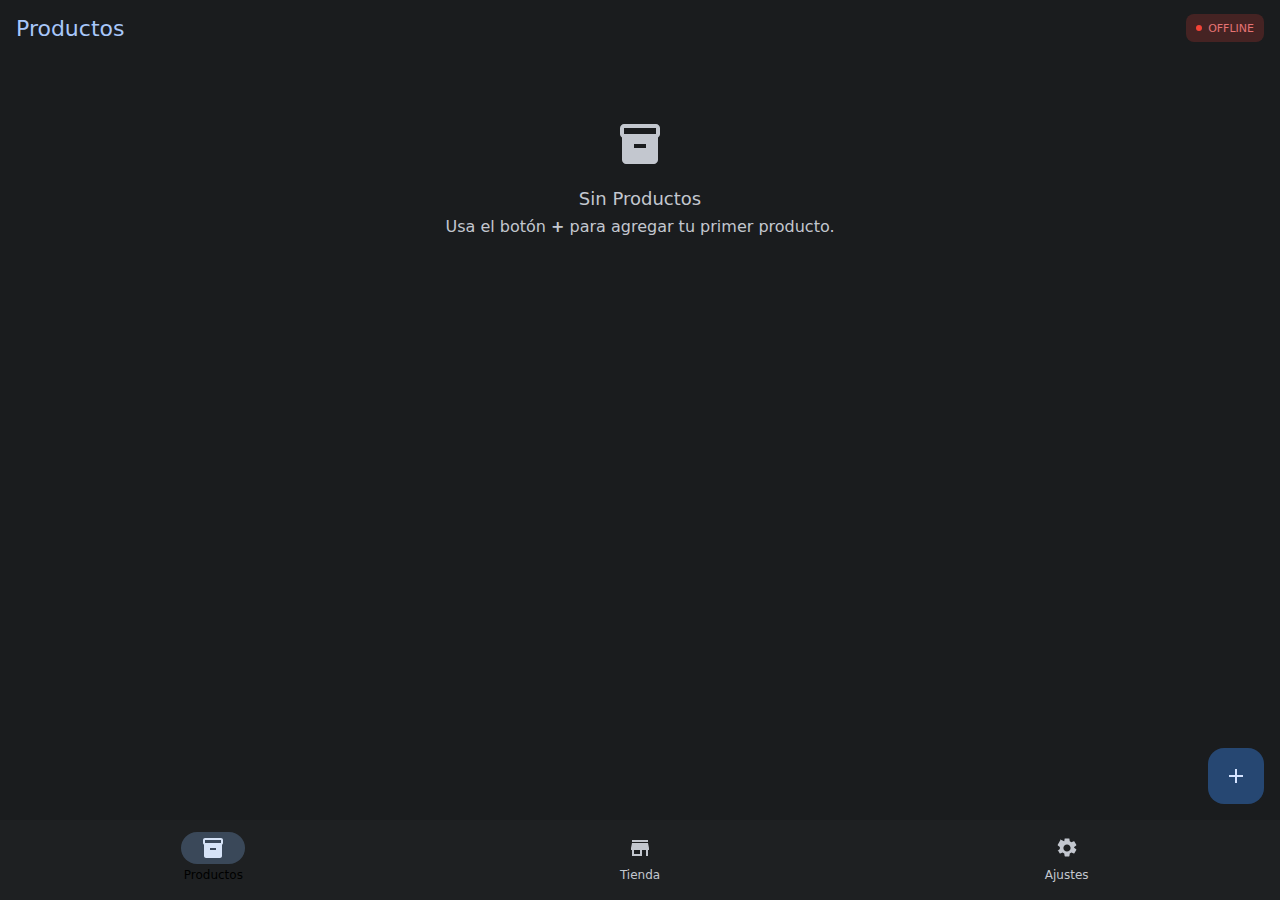
<file: app_Version18.html>
<!DOCTYPE html>
<html lang="es">
<head>
    <meta charset="UTF-8">
    <meta name="viewport" content="width=device-width, initial-scale=1.0, user-scalable=no">
    <title>Mi App</title>
    <script src="./supabase.js"></script>
    <style>
        :root { /* M3 Blue Dark Theme */
            --md-sys-color-primary: #A8C7FA; --md-sys-color-on-primary: #0B3058;
            --md-sys-color-primary-container: #264772; --md-sys-color-on-primary-container: #D4E3FF;
            --md-sys-color-secondary-container: #3A4859; --md-sys-color-on-secondary-container: #D6E3F7;
            --md-sys-color-background: #1A1C1E; --md-sys-color-on-background: #E2E2E6;
            --md-sys-color-surface: #1A1C1E; --md-sys-color-surface-container: #1E2022;
            --md-sys-color-surface-container-high: #292B2D; --md-sys-color-outline: #8D9199;
            --md-sys-color-on-surface-variant: #C3C7CF; --md-sys-color-error: #F2B8B5;
            --md-sys-color-error-container: #8C1D18;
        }
        * { margin:0; padding:0; box-sizing:border-box; -webkit-tap-highlight-color:transparent; font-family:system-ui, sans-serif; -webkit-user-select:none; user-select:none; }
        html, body { height:100%; overflow:hidden; background:var(--md-sys-color-background); }
        
        #splash-screen { position:fixed; inset:0; display:flex; flex-direction:column; justify-content:center; align-items:center; gap:24px; background:var(--md-sys-color-background); z-index:9999; transition:opacity .4s ease; }
        #splash-loader { width:48px; height:48px; border:4px solid var(--md-sys-color-primary-container); border-top-color:var(--md-sys-color-primary); border-radius:50%; animation:spin 1s linear infinite; }
        #splash-text { color:var(--md-sys-color-on-surface-variant); font-size:14px; }
        @keyframes spin { to { transform: rotate(360deg); } }

        .view { position:fixed; inset:0; display:none; flex-direction:column; background:var(--md-sys-color-background); }
        .view.active { display:flex; animation:fadeIn .3s; }
        @keyframes fadeIn{from{opacity:0} to{opacity:1}}
        
        /* Estilos generales y de componentes... */
        #login-view .content, #menu-view .content { flex:1; overflow-y:auto; }
        #login-view .content { display:flex; flex-direction:column; justify-content:center; padding:24px; max-width:400px; margin:0 auto; width:100%; }
        #menu-view .content { padding:16px; padding-bottom:96px; }
        .auth-header{text-align:center;margin-bottom:40px}.auth-header svg{width:64px;height:64px;fill:var(--md-sys-color-primary);margin-bottom:16px}.auth-header h1{font-size:28px;font-weight:400}
        .text-field{position:relative;margin-bottom:16px}.text-field input{width:100%;height:56px;padding:0 16px;background:transparent;border:1px solid var(--md-sys-color-outline);border-radius:4px;color:var(--md-sys-color-on-background);font-size:16px;outline:none}.text-field input:focus{border-color:var(--md-sys-color-primary);border-width:2px}
        .btn-filled{height:40px;padding:0 24px;background:var(--md-sys-color-primary);color:var(--md-sys-color-on-primary);border:none;border-radius:20px;font-size:14px;font-weight:500;}.btn-text{height:40px;padding:0 24px;background:transparent;border:none;color:var(--md-sys-color-primary);font-size:14px;font-weight:500;}
        .top-bar{height:56px;padding:0 16px;background:var(--md-sys-color-surface);display:flex;align-items:center;justify-content:space-between;flex-shrink:0;}
        .top-bar-title{font-size:22px;font-weight:500;color:var(--md-sys-color-primary);}
        .status-chip{height:28px;padding:0 10px;border-radius:8px;display:flex;align-items:center;gap:6px;font-size:11px;font-weight:500;text-transform:uppercase;background:rgba(255,255,255,.1);color:var(--md-sys-color-on-surface-variant)}.status-dot{width:6px;height:6px;border-radius:50%;background:var(--md-sys-color-outline)}
        .status-chip.online{background:rgba(76,175,80,.2);color:#81c784}.status-chip.online .status-dot{background:#4caf50}
        .status-chip.offline{background:rgba(244,67,54,.2);color:#e57373}.status-chip.offline .status-dot{background:#f44336}
        .page{display:none}.page.active{display:block}
        #products-page{display:grid;grid-template-columns:repeat(auto-fill, minmax(160px, 1fr));gap:12px;}
        .card{background:var(--md-sys-color-surface-container-high);border-radius:16px;padding:16px;margin-bottom:12px;display:flex;flex-direction:column;}
        .empty-state{grid-column:1/-1;text-align:center;padding:48px 24px;color:var(--md-sys-color-on-surface-variant)}.empty-state svg{width:48px;height:48px;fill:currentColor;margin-bottom:16px}.empty-state h3{font-size:18px;font-weight:500;color:var(--md-sys-color-on-surface);margin-bottom:8px}
        .card-product{justify-content:space-between;min-height:120px;}
        .card-product .name{font-size:16px;font-weight:500;color:var(--md-sys-color-on-background);line-height:1.3;}
        .card-product .category{font-size:12px;color:var(--md-sys-color-on-surface-variant);margin-top:4px;}
        .card-product .price{font-size:18px;font-weight:700;color:var(--md-sys-color-primary);}
        .card-actions{display:flex;justify-content:space-between;align-items:center;margin-top:12px;}
        .icon-btn{background:none;border:none;color:var(--md-sys-color-on-surface-variant);padding:8px;border-radius:50%;cursor:pointer;margin:-8px;}
        .fab{position:fixed;bottom:96px;right:16px;width:56px;height:56px;background:var(--md-sys-color-primary-container);color:var(--md-sys-color-on-primary-container);border:none;border-radius:16px;display:none;align-items:center;justify-content:center;z-index:50}.fab svg{width:24px;height:24px;fill:currentColor}
        .nav-bar{position:fixed;bottom:0;left:0;right:0;height:80px;background:var(--md-sys-color-surface-container);display:flex;justify-content:space-around;z-index:100}
        .nav-item{flex:1;display:flex;flex-direction:column;align-items:center;gap:4px;padding:12px 0;background:none;border:none;color:var(--md-sys-color-on-surface-variant)}.nav-icon{width:64px;height:32px;border-radius:16px;display:flex;align-items:center;justify-content:center}.nav-icon svg{width:24px;height:24px;fill:currentColor}
        .nav-item.active .nav-icon{background:var(--md-sys-color-secondary-container);color:var(--md-sys-color-on-secondary-container)}.nav-item.active{color:var(--md-sys-color-on-surface)}.nav-label{font-size:12px;font-weight:500}
        .modal-overlay,.bottom-sheet-overlay{position:fixed;inset:0;background:rgba(26,28,30,.6);-webkit-backdrop-filter:blur(8px);backdrop-filter:blur(8px);display:none;z-index:200;opacity:0;transition:opacity .3s ease}
        .bottom-sheet-overlay{align-items:flex-end}
        .modal-overlay{align-items:center;justify-content:center}
        .bottom-sheet-overlay.active,.modal-overlay.active{display:flex;opacity:1}
        .modal{background:var(--md-sys-color-surface-container-high);border-radius:28px;padding:24px;width:90%;max-width:320px}
        .modal-title{font-size:24px;font-weight:400;margin-bottom:24px}.modal-actions{display:flex;justify-content:flex-end;gap:8px;margin-top:24px}
        .bottom-sheet-content{background:var(--md-sys-color-surface-container-high);width:100%;padding:16px;padding-bottom:32px;border-radius:28px 28px 0 0;transform:translateY(100%);transition:transform .3s ease-out}
        .bottom-sheet-overlay.active .bottom-sheet-content{transform:translateY(0)}
        .bottom-sheet-title{font-size:20px;font-weight:500;margin-bottom:16px;padding:0 8px;white-space:nowrap;overflow:hidden;text-overflow:ellipsis;}
        .bottom-sheet-item{display:flex;align-items:center;gap:16px;width:100%;padding:12px 8px;border:none;background:transparent;color:var(--md-sys-color-on-surface-variant);font-size:16px;text-align:left;border-radius:8px;}.bottom-sheet-item:active{background:rgba(255,255,255,.05)}
        .bottom-sheet-item svg{width:24px;height:24px;fill:currentColor}
    </style>
</head>
<body>
    <div id="splash-screen">
        <div id="splash-loader"></div>
        <span id="splash-text">Iniciando...</span>
    </div>
    
    <div id="app-container"></div>
    
    <div class="bottom-sheet-overlay" id="bottom-sheet-menu" onclick="closeBottomSheet()"></div>
    <div class="modal-overlay" id="modal-overlay"></div>

    <!-- 🔥 INICIO DE LAS PLANTILLAS HTML (A PRUEBA DE ERRORES) -->
    <template id="template-login">
        <div id="login-view" class="view">
            <main class="content">
                <div class="auth-header"><svg viewBox="0 0 24 24"><path d="M18 8h-1V6c0-2.76-2.24-5-5-5S7 3.24 7 6v2H6c-1.1 0-2 .9-2 2v10c0 1.1.9 2 2 2h12c1.1 0 2-.9 2-2V10c0-1.1-.9-2-2-2zM9 8V6c0-1.66 1.34-3 3-3s3 1.34 3 3v2H9zm9 12H6V10h12v10zm-6-3c1.1 0 2-.9 2-2s-.9-2-2-2-2 .9-2 2 .9 2 2 2z"/></svg><h1>Bienvenido</h1></div>
                <div id="login-form">
                    <div class="text-field"><input type="email" id="l-email" placeholder="Correo electrónico" autocomplete="email"></div>
                    <div class="text-field"><input type="password" id="l-pass" placeholder="Contraseña" autocomplete="current-password"></div>
                    <button class="btn-filled" style="width:100%;margin-top:16px;" onclick="handleLogin()">Iniciar Sesión</button>
                    <button class="btn-text" style="width:100%;margin-top:8px;" onclick="showSubView('register')">Crear una cuenta</button>
                </div>
                <div id="register-form" style="display:none;">
                    <div class="text-field"><input type="email" id="r-email" placeholder="Correo electrónico" autocomplete="email"></div>
                    <div class="text-field"><input type="password" id="r-pass" placeholder="Contraseña (mín 6 caracteres)"></div>
                    <div class="text-field"><input type="password" id="r-pass-confirm" placeholder="Confirmar contraseña"></div>
                    <button class="btn-filled" style="width:100%;margin-top:16px;" onclick="handleRegister()">Crear Cuenta</button>
                    <button class="btn-text" style="width:100%;margin-top:8px;" onclick="showSubView('login')">Ya tengo una cuenta</button>
                </div>
            </main>
        </div>
    </template>
    
    <template id="template-menu">
        <div id="menu-view" class="view">
            <header class="top-bar">
                <span class="top-bar-title" id="page-title"></span>
                <div id="status-chip" class="status-chip"><div class="status-dot"></div><span id="status-text">...</span></div>
            </header>
            <main class="content">
                <section id="products-page" class="page"></section>
                <section id="store-page" class="page"></section>
                <section id="settings-page" class="page"></section>
            </main>
            <button class="fab" id="fab" onclick="openProductModal()" aria-label="Agregar Producto"><svg viewBox="0 0 24 24" fill="currentColor"><path d="M19 13h-6v6h-2v-6H5v-2h6V5h2v6h6v2z"/></svg></button>
            <nav class="nav-bar">
                <button class="nav-item" data-page="products-page" onclick="navigateTo('products-page', this)"><div class="nav-icon"><svg viewBox="0 0 24 24"><path d="M20 2H4c-1 0-2 .9-2 2v3.01c0 .72.43 1.34 1 1.69V20c0 1.1 1.1 2 2 2h14c.9 0 2-.9 2-2V8.7c.57-.35 1-.97 1-1.69V4c0-1.1-1-2-2-2zm-5 12H9v-2h6v2zm5-7H4V4h16v3z"/></svg></div><span class="nav-label">Productos</span></button>
                <button class="nav-item" data-page="store-page" onclick="navigateTo('store-page', this)"><div class="nav-icon"><svg viewBox="0 0 24 24"><path d="M20 4H4v2h16V4zm1 10v-2l-1-5H4l-1 5v2h1v6h10v-6h4v6h2v-6h1zm-9 4H6v-4h6v4z"/></svg></div><span class="nav-label">Tienda</span></button>
                <button class="nav-item" data-page="settings-page" onclick="navigateTo('settings-page', this)"><div class="nav-icon"><svg viewBox="0 0 24 24"><path d="M19.14 12.94c.04-.31.06-.63.06-.94s-.02-.63-.06-.94l2.03-1.58c.18-.14.23-.41.12-.61l-1.92-3.32c-.12-.22-.37-.29-.59-.22l-2.39.96c-.5-.38-1.03-.7-1.62-.94l-.36-2.54c-.04-.24-.24-.41-.48-.41h-3.84c-.24 0-.43.17-.47.41l-.36 2.54c-.59-.24-1.13-.57-1.62-.94l-2.39-.96c-.22-.08-.47 0 .59-.22L2.74 8.87c-.12.21-.08.47.12.61l2.03 1.58c-.04.31-.06.63-.06.94s.02.63.06.94l-2.03 1.58c-.18-.14-.23-.41-.12-.61l1.92 3.32c.12.22.37.29.59.22l2.39-.96c.5.38 1.03.7 1.62.94l.36 2.54c.05.24.24.41.48.41h3.84c.24 0 .44-.17.47-.41l.36-2.54c.59-.24 1.13-.56 1.62-.94l2.39.96c.22.08.47 0 .59-.22l1.92-3.32c.12-.22.07-.47-.12-.61l-2.01-1.58zM12 15.6c-1.98 0-3.6-1.62-3.6-3.6s1.62-3.6 3.6-3.6 3.6 1.62 3.6 3.6-1.62 3.6-3.6 3.6z"/></svg></div><span class="nav-label">Ajustes</span></button>
            </nav>
        </div>
    </template>

    <script>
        const SUPABASE_URL = 'https://ozivukumwofkhpruzoig.supabase.co';
        const SUPABASE_ANON_KEY = 'eyJhbGciOiJIUzI1NiIsInR5cCI6IkpXVCJ9.eyJpc3MiOiJzdXBhYmFzZSIsInJlZiI6Im96aXZ1a3Vtd29ma2hwcnV6b2lnIiwicm9sZSI6ImFub24iLCJpYXQiOjE3NjE4NTIzMjQsImV4cCI6MjA3NzQyODMyNH0.GgT7ssx4NXXDPb1tXyuRjpM1yi245Gf62gAjx7jTBcg';
        const supabase = window.supabase.createClient(SUPABASE_URL, SUPABASE_ANON_KEY);
        let USER_ID = null, STORE = null, PRODUCTS = [], networkMonitorInterval = null;

        document.addEventListener('DOMContentLoaded', () => {
            const app = document.getElementById('app-container');
            const splashText = document.getElementById('splash-text');
            const splashScreen = document.getElementById('splash-screen');
            let sessionHandled = false;

            const handleSession = (session) => {
                if (sessionHandled) return;
                sessionHandled = true;
                
                const hasSession = !!session;
                splashText.textContent = hasSession ? 'Sesión encontrada. Cargando menú...' : 'No hay sesión.';
                
                app.innerHTML = ''; // Limpiar contenedor
                const template = document.getElementById(hasSession ? 'template-menu' : 'template-login');
                const view = template.content.cloneNode(true);
                app.appendChild(view);
                
                setTimeout(() => {
                    splashScreen.style.opacity = '0';
                    splashScreen.style.pointerEvents = 'none';
                    app.querySelector('.view').classList.add('active');

                    if (hasSession) {
                        USER_ID = session.user.id;
                        initializeMenu();
                    }
                }, 300);
            };

            splashText.textContent = 'Verificando sesión...';
            supabase.auth.onAuthStateChange((_event, session) => handleSession(session));
            supabase.auth.getSession().then(({ data: { session } }) => handleSession(session));
        });

        function showSubView(subViewId) { document.getElementById('login-form').style.display = subViewId === 'login' ? 'block' : 'none'; document.getElementById('register-form').style.display = subViewId === 'register' ? 'block' : 'none'; }
        async function handleLogin() { const e=document.getElementById('l-email').value.trim(),p=document.getElementById('l-pass').value; if(!e||!p)return showToast('Completa los campos'); const{error}=await supabase.auth.signInWithPassword({email:e,password:p}); if(error)showToast(`Error: ${error.message}`); }
        async function handleRegister() { const e=document.getElementById('r-email').value.trim(),p=document.getElementById('r-pass').value,c=document.getElementById('r-pass-confirm').value; if(!e||!p)return showToast('Completa campos'); if(p.length<6)return showToast('Contraseña muy corta'); if(p!==c)return showToast('Las contraseñas no coinciden'); const{data,error}=await supabase.auth.signUp({email:e,password:p}); if(error)showToast(`Error: ${error.message}`); else{showToast('¡Cuenta creada! Revisa tu correo para confirmar.'); showSubView('login');} }
        async function handleLogout() { await supabase.auth.signOut(); }

        function initializeMenu() { loadCache(); renderAllUI(); refreshData(); startNetworkMonitor(); navigateTo('products-page', document.querySelector('.nav-item[data-page="products-page"]')); }
        function loadCache() { const s=localStorage.getItem('store_cache');if(s)STORE=JSON.parse(s); const p=localStorage.getItem('products_cache');if(p)PRODUCTS=JSON.parse(p); }
        async function refreshData() { if(!USER_ID)return; const {data:s}=await supabase.from('store_requests').select('*').eq('user_id',USER_ID).maybeSingle(); STORE=s; localStorage.setItem('store_cache',JSON.stringify(s)); if(STORE?.status==='approved'){const{data:p}=await supabase.from('products').select('*').eq('store_id',STORE.id).order('name',{ascending:true}); PRODUCTS=p||[]}else{PRODUCTS=[]} localStorage.setItem('products_cache',JSON.stringify(PRODUCTS)); renderAllUI(); }
        
        function renderAllUI() { renderStore(); renderProducts(); renderSettings(); }
        function renderStore(){const d=document.getElementById('store-page');if(!d)return;if(!STORE){d.innerHTML=renderEmptyState('storefront','Sin Tienda','Crea tu perfil para vender.','Crear Tienda','openStoreModal()')}else if(STORE.status==='approved'){d.innerHTML=`<div class="card"><div style="display:flex;justify-content:space-between;align-items:flex-start;"><h2 style="font-size:20px;color:var(--md-sys-color-primary);flex:1;">${STORE.business_name}</h2><button class="icon-btn" onclick="openStoreModal(STORE)"><svg viewBox="0 0 24 24" fill="currentColor" width="24" height="24"><path d="M3 17.25V21h3.75L17.81 9.94l-3.75-3.75L3 17.25zM20.71 7.04c.39-.39.39-1.02 0-1.41l-2.34-2.34c-.39-.39-1.02-.39-1.41 0l-1.83 1.83 3.75 3.75 1.83-1.83z"/></svg></button></div><p style="color:var(--md-sys-color-on-surface-variant);font-size:14px;margin-top:4px;">${STORE.business_type||'Negocio'}</p><div style="margin-top:16px;font-size:14px;color:var(--md-sys-color-on-surface-variant);display:flex;flex-direction:column;gap:8px;"><div>📞 ${STORE.phone}</div><div>✉️ ${STORE.email}</div><div>📍 ${STORE.address||'Sin dirección'}</div></div></div>`}else{d.innerHTML=renderEmptyState(STORE.status==='rejected'?'error':'pending',STORE.status==='rejected'?'Rechazada':'En Revisión',STORE.rejection_reason||'Tu solicitud se está procesando.','Actualizar','refreshData()',true)}}
        function renderProducts(){const l=document.getElementById('products-page');if(!l)return;if(!STORE||STORE.status!=='approved'){l.innerHTML=renderEmptyState('lock','Tienda No Aprobada','Necesitas una tienda activa para agregar productos.','Ir a Tienda',"navigateTo('store-page',document.querySelector('[data-page=store-page]'))",true)}else if(PRODUCTS.length===0){l.innerHTML=renderEmptyState('inventory_2','Sin Productos','Usa el botón <b>+</b> para agregar tu primer producto.')}else{l.innerHTML=PRODUCTS.map(p=>`<div class="card card-product"><div style="flex:1;"><div class="name">${p.name}</div><div class="category">${p.category||'General'}</div></div><div class="card-actions"><div class="price">$${p.price}</div><button class="icon-btn" onclick='showProductMenu(${JSON.stringify(p)})'><svg viewBox="0 0 24 24" fill="currentColor" width="24" height="24"><path d="M12 8c1.1 0 2-.9 2-2s-.9-2-2-2-2 .9-2 2 .9 2 2 2zm0 2c-1.1 0-2 .9-2 2s.9 2 2 2 2-.9 2-2-.9-2-2 2zm0 6c-1.1 0-2 .9-2 2s.9 2 2 2 2-.9 2-2-.9-2-2 2z"/></svg></button></div></div>`).join('')}}
        function renderSettings(){const s=document.getElementById('settings-page');if(s)s.innerHTML=`<div class="card" onclick="handleLogout()" style="cursor:pointer;"><div style="display:flex;align-items:center;gap:16px;"><div style="width:40px;height:40px;background:var(--md-sys-color-error-container);border-radius:50%;display:flex;align-items:center;justify-content:center;"><svg viewBox="0 0 24 24" style="width:20px;height:20px;fill:var(--md-sys-color-error);"><path d="M17 7l-1.41 1.41L18.17 11H8v2h10.17l-2.58 2.58L17 17l5-5zM4 5h8V3H4c-1.1 0-2 .9-2 2v14c0 1.1.9 2 2 2h8v-2H4V5z"/></svg></div><div style="color:var(--md-sys-color-error);font-weight:500;">Cerrar Sesión</div></div></div>`}
        function renderEmptyState(i,t,s,b,a,o){const icons={storefront:'<svg viewBox="0 0 24 24"><path d="M20 4H4v2h16V4zm1 10v-2l-1-5H4l-1 5v2h1v6h10v-6h4v6h2v-6h1zm-9 4H6v-4h6v4z"/></svg>',inventory_2:'<svg viewBox="0 0 24 24"><path d="M20 2H4c-1 0-2 .9-2 2v3.01c0 .72.43 1.34 1 1.69V20c0 1.1 1.1 2 2 2h14c.9 0 2-.9 2-2V8.7c.57-.35 1-.97 1-1.69V4c0-1.1-1-2-2-2zm-5 12H9v-2h6v2zm5-7H4V4h16v3z"/></svg>',lock:'<svg viewBox="0 0 24 24"><path d="M12 2C9.24 2 7 4.24 7 7v3H6c-1.1 0-2 .9-2 2v8c0 1.1.9 2 2 2h12c1.1 0 2-.9 2-2v-8c0-1.1-.9-2-2-2h-1V7c0-2.76-2.24-5-5-5zm0 2c1.66 0 3 1.34 3 3v3H9V7c0-1.66 1.34-3 3-3z"/></svg>',pending:'<svg viewBox="0 0 24 24"><path d="M12 2C6.48 2 2 6.48 2 12s4.48 10 10 10 10-4.48 10-10S17.52 2 12 2zm0 18c-4.41 0-8-3.59-8-8s3.59-8 8-8 8 3.59 8 8-3.59 8-8 8zm-1-13h2v6h-2zm0 8h2v2h-2z"/></svg>',error:'<svg viewBox="0 0 24 24"><path d="M12 2C6.48 2 2 6.48 2 12s4.48 10 10 10 10-4.48 10-10S17.52 2 12 2zm1 15h-2v-2h2v2zm0-4h-2V7h2v6z"/></svg>'};const btn=b?`<button class="${o?'btn-tonal':'btn-filled'}" onclick="${a}" style="margin-top:16px;">${b}</button>`:'';return`<div class="empty-state">${icons[i]}<h3>${t}</h3><p>${s}</p>${btn}</div>`}
        
        function navigateTo(pageId,btn){document.querySelectorAll('.page').forEach(p=>p.classList.remove('active'));const page=document.getElementById(pageId);if(page)page.classList.add('active');document.querySelectorAll('.nav-item').forEach(n=>n.classList.remove('active'));if(btn)btn.classList.add('active');const title={'products-page':'Productos','store-page':'Mi Tienda','settings-page':'Ajustes'}[pageId];const titleEl=document.getElementById('page-title');if(titleEl)titleEl.textContent=title;updateFabVisibility()}
        function updateFabVisibility(){const f=document.getElementById('fab');if(!f)return;const p=document.getElementById('products-page')?.classList.contains('active');f.style.display=(p&&STORE?.status==='approved')?'flex':'none'}
        
        function openModal(html){const e=document.getElementById('modal-overlay');e.innerHTML=`<div class="modal" onclick="event.stopPropagation()">${html}</div>`;e.classList.add('active');}
        function closeModal(){const e=document.getElementById('modal-overlay');e.classList.remove('active')}
        function openBottomSheet(html){const o=document.getElementById('bottom-sheet-menu');o.innerHTML=`<div class="bottom-sheet-content" onclick="event.stopPropagation()">${html}</div>`;o.classList.add('active')}
        function closeBottomSheet(){const o=document.getElementById('bottom-sheet-overlay');o.classList.remove('active')}
        
        function openStoreModal(s=null){const t=s?'Editar':'Crear';openModal(`<div class="modal-title">${t} Tienda</div><div class="text-field"><input id="st-name" value="${s?.business_name||''}" placeholder="Nombre del Negocio"></div><div class="text-field"><input id="st-type" value="${s?.business_type||''}" placeholder="Tipo (ej: Restaurante)"></div><div class="text-field"><input id="st-phone" value="${s?.phone||''}" placeholder="Teléfono"></div><div class="text-field"><input id="st-email" value="${s?.email||''}" placeholder="Email"></div><div class="text-field"><input id="st-address" value="${s?.address||''}" placeholder="Dirección"></div><div class="modal-actions"><button class="btn-text" onclick="closeModal()">Cancelar</button><button class="btn-filled" onclick="submitStore()">Guardar</button></div>`)}
        async function submitStore(){const e=document.getElementById('st-name').value.trim(),t=document.getElementById('st-phone').value.trim(),n=document.getElementById('st-email').value.trim();if(!e||!t||!n)return showToast('Nombre, teléfono y email requeridos');const d={user_id:USER_ID,business_name:e,business_type:document.getElementById('st-type').value.trim(),phone:t,email:n,address:document.getElementById('st-address').value.trim(),status:STORE?.status||'pending'};const i=STORE?await supabase.from('store_requests').update(d).eq('user_id',USER_ID):await supabase.from('store_requests').insert([d]);if(i.error)showToast(`Error: ${i.error.message}`);else{closeModal();showToast(STORE?'Tienda actualizada':'Solicitud enviada');await refreshData()}}
        
        function openProductModal(p=null){if(p)closeBottomSheet();const t=p?'Editar':'Nuevo';openModal(`<div class="modal-title">${t} Producto</div><div class="text-field"><input id="p-name" placeholder="Nombre" value="${p?.name||''}"></div><div class="text-field"><input id="p-price" type="number" placeholder="Precio" value="${p?.price||''}"></div><div class="text-field"><input id="p-cat" placeholder="Categoría" value="${p?.category||''}"></div><div class="modal-actions"><button class="btn-text" onclick="closeModal()">Cancelar</button><button class="btn-filled" onclick="submitProduct(${p?.id||null})">Guardar</button></div>`)}
        async function submitProduct(id=null){const n=document.getElementById('p-name').value.trim(),p=document.getElementById('p-price').value;if(!n||!p)return showToast('Nombre y precio requeridos');const d={store_id:STORE.id,name:n,price:parseFloat(p),category:document.getElementById('p-cat').value.trim()};const{error}=id?await supabase.from('products').update(d).eq('id',id):await supabase.from('products').insert([d]);if(error)showToast(`Error: ${error.message}`);else{closeModal();showToast('Producto guardado');await refreshData()}}
        
        function showProductMenu(p){const s=JSON.stringify(p);openBottomSheet(`<h3>${p.name}</h3><button class="bottom-sheet-item" onclick='openProductModal(${s})'><svg viewBox="0 0 24 24"><path d="M3 17.25V21h3.75L17.81 9.94l-3.75-3.75L3 17.25zM20.71 7.04c.39-.39.39-1.02 0-1.41l-2.34-2.34c-.39-.39-1.02-.39-1.41 0l-1.83 1.83 3.75 3.75 1.83-1.83z"/></svg>Editar</button><button class="bottom-sheet-item" onclick="deleteProduct(${p.id})"><svg viewBox="0 0 24 24" style="color:var(--md-sys-color-error)"><path d="M6 19c0 1.1.9 2 2 2h8c1.1 0 2-.9 2-2V7H6v12zM19 4h-3.5l-1-1h-5l-1 1H5v2h14V4z"/></svg><span style="color:var(--md-sys-color-error)">Eliminar</span></button>`)}
        async function deleteProduct(id){if(!confirm('¿Seguro que quieres eliminar este producto?'))return;closeBottomSheet();const{error}=await supabase.from('products').delete().eq('id',id);if(error)showToast(`Error: ${error.message}`);else{showToast('Producto eliminado');await refreshData()}}
        
        function startNetworkMonitor(){if(networkMonitorInterval)clearInterval(networkMonitorInterval);checkConnection();networkMonitorInterval=setInterval(checkConnection,15000)}
        async function checkConnection(){const c=document.getElementById('status-chip'),t=document.getElementById('status-text');if(!c||!t)return;try{const o=new AbortController(),i=setTimeout(()=>o.abort(),4000);await fetch(SUPABASE_URL,{signal:o.signal,method:'HEAD',mode:'no-cors'});clearTimeout(i);c.className='status-chip online';t.textContent='Online'}catch(e){c.className='status-chip offline';t.textContent='Offline'}}
        function showToast(msg){if(typeof Android!=='undefined'&&Android.showToast)Android.showToast(msg);else alert(msg)}
    </script>
</body>
</html>
</file>
